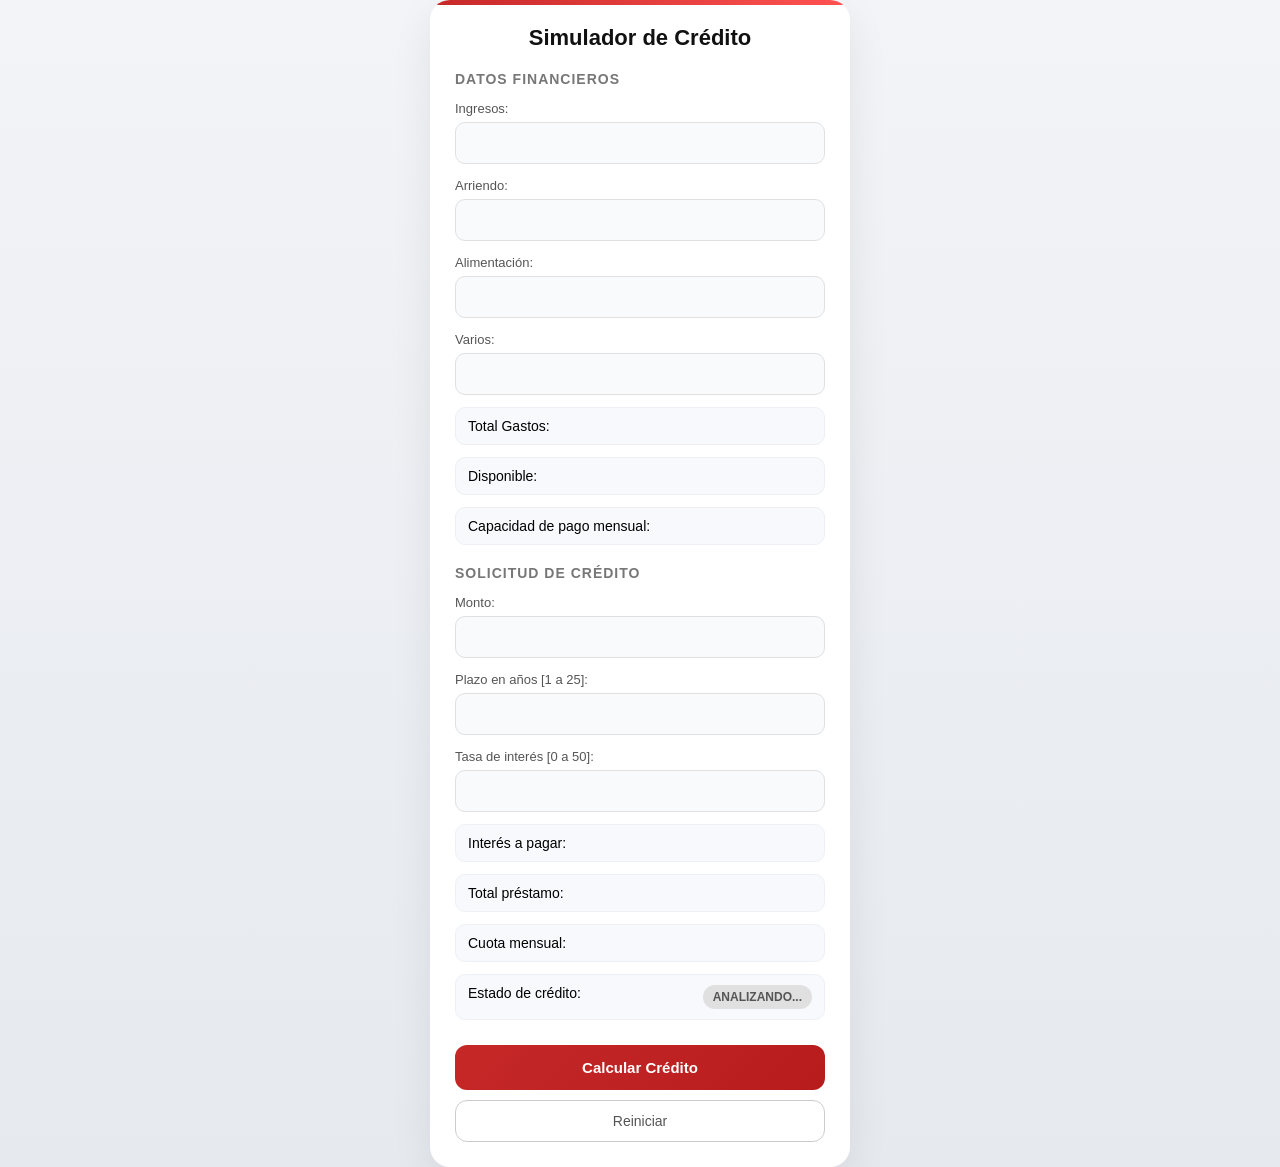
<file: index.html>
<!DOCTYPE html>
<html lang="es">
<head>
    <meta charset="UTF-8">
    <meta name="viewport" content="width=device-width, initial-scale=1.0">
    <title>Simulador de Crédito</title>
    <link rel="stylesheet" href="simulador.css">
</head>
<body>

    <div class="container">
        <h1>Simulador de Crédito</h1>

        <h2>Datos financieros</h2>
        <label for="txtIngresos">Ingresos:</label>
        <input type="text" id="txtIngresos">

        <label for="txtArriendo">Arriendo:</label>
        <input type="text" id="txtArriendo">

        <label for="txtAlimentacion">Alimentación:</label>
        <input type="text" id="txtAlimentacion">

        <label for="txtVarios">Varios:</label>
        <input type="text" id="txtVarios">

        <p>Total Gastos: <span id="spnGastos" > </span></p>
        <p>Disponible: <span id="spnDisponible" > </span></p>      <!--TEXTO DISPONIBLE-->
        <p>Capacidad de pago mensual: <span id="spnCapacidadPago"> </span></p>

        <h2>Solicitud de crédito</h2>
        <label for="txtMonto">Monto:</label>
        <input type="text" id="txtMonto">

        <label for="txtPlazo">Plazo en años [1 a 25]:</label>
        <input type="text" id="txtPlazo">

        <label for="txtTasaInteres">Tasa de interés [0 a 50]:</label>
        <input type="text" id="txtTasaInteres">

        <p>Interés a pagar: <span id="spnInteresPagar"></span></p>
        <p>Total préstamo: <span id="spnTotalPrestamo"></span></p>
        <p>Cuota mensual: <span id="spnCuotaMensual"></span></p>
        <p>Estado de crédito: <span id="spnEstadoCredito">ANALIZANDO...</span></p>

        <div class="buttons">
            <button id="btnCalcularCredito" onclick="calcular()">Calcular Crédito</button>
            <button id="btnReiniciar" onclick="reiniciarIngresos()">Reiniciar</button>
        </div>
    </div>

<script src="simulador.js"></script>
<script src="funciones.js"></script>
</body>
</html>
</file>
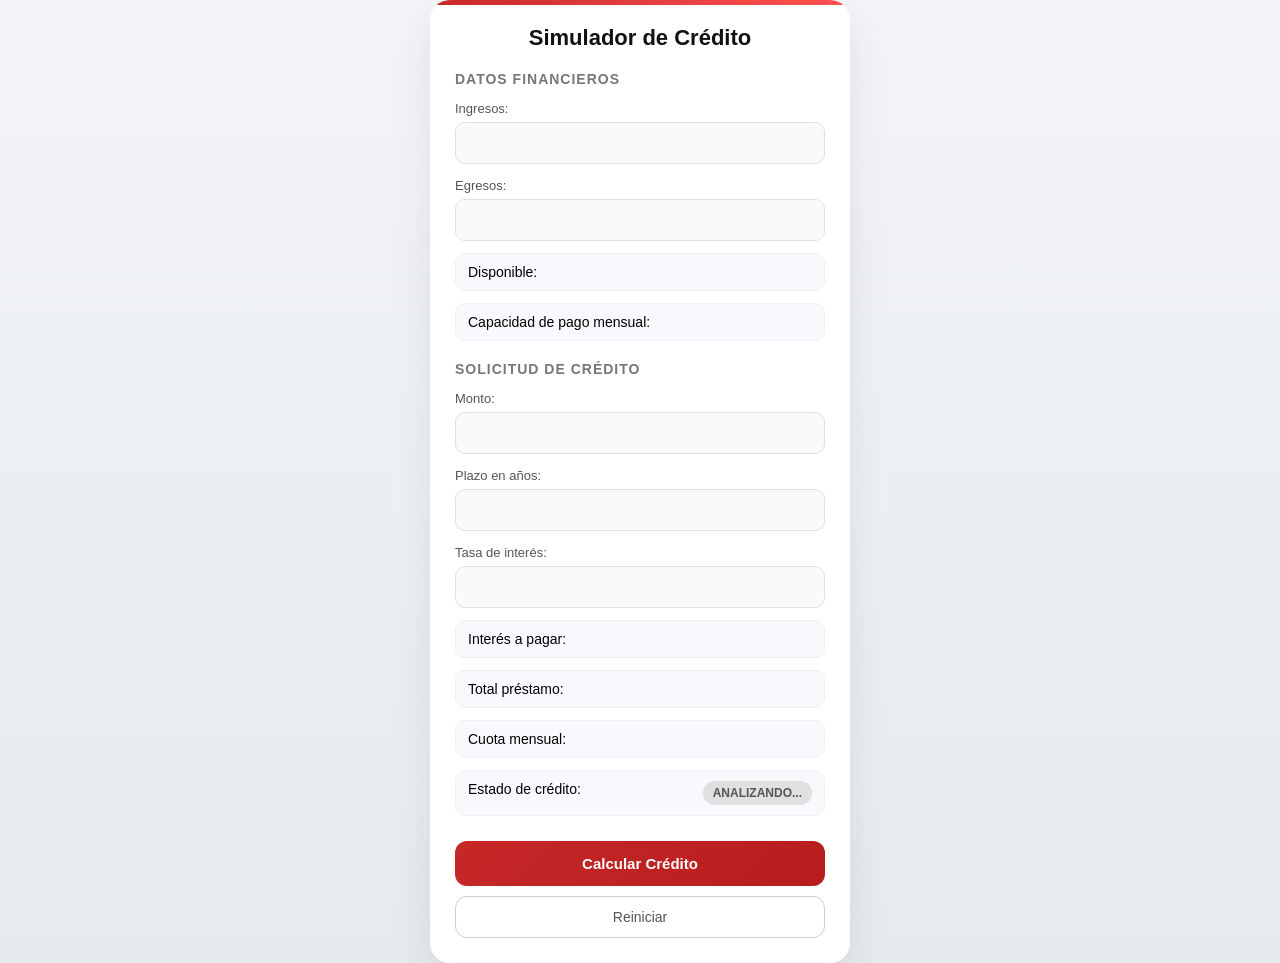
<file: simulador.html>
<!DOCTYPE html>
<html lang="es">
<head>
    <meta charset="UTF-8">
    <meta name="viewport" content="width=device-width, initial-scale=1.0">
    <title>Simulador de Crédito</title>
    <link rel="stylesheet" href="simulador.css">
</head>
<body>

    <div class="container">
        <h1>Simulador de Crédito</h1>

        <h2>Datos financieros</h2>
        <label for="txtIngresos">Ingresos:</label>
        <input type="text" id="txtIngresos">

        <label for="txtEgresos">Egresos:</label>
        <input type="text" id="txtEgresos">

        <p>Disponible: <span id="spnDisponible" > </span></p>      <!--TEXTO DISPONIBLE-->
        <p>Capacidad de pago mensual: <span id="spnCapacidadPago"> </span></p>

        <h2>Solicitud de crédito</h2>
        <label for="txtMonto">Monto:</label>
        <input type="text" id="txtMonto">

        <label for="txtPlazo">Plazo en años:</label>
        <input type="text" id="txtPlazo">

        <label for="txtTasaInteres">Tasa de interés:</label>
        <input type="text" id="txtTasaInteres">

        <p>Interés a pagar: <span id="spnInteresPagar"></span></p>
        <p>Total préstamo: <span id="spnTotalPrestamo"></span></p>
        <p>Cuota mensual: <span id="spnCuotaMensual"></span></p>
        <p>Estado de crédito: <span id="spnEstadoCredito">ANALIZANDO...</span></p>

        <div class="buttons">
            <button id="btnCalcularCredito" onclick="calcular()">Calcular Crédito</button>
            <button id="btnReiniciar" onclick="reiniciarIngresos()">Reiniciar</button>
        </div>
    </div>

<script src="simulador.js"></script>
<script src="funciones.js"></script>
</body>
</html>
</file>
<file: simulador.css>
/* RESET */
* {
    margin: 0;
    padding: 0;
    box-sizing: border-box;
}

/* BODY APP */
body {
    font-family: "Segoe UI", Roboto, sans-serif;
    background: linear-gradient(180deg, #f2f4f7, #e6e9ee);
    min-height: 100vh;
    display: flex;
    justify-content: center;
    align-items: center;
}

/* TARJETA PRINCIPAL */
.container {
    width: 100%;
    max-width: 420px;
    background: #ffffff;
    border-radius: 20px;
    padding: 25px;
    box-shadow: 0 15px 40px rgba(0, 0, 0, 0.08);
    position: relative;
    overflow: hidden;
}

/* BARRA SUPERIOR (detalle premium) */
.container::before {
    content: "";
    position: absolute;
    top: 0;
    left: 0;
    width: 100%;
    height: 5px;
    background: linear-gradient(90deg, #c62828, #ff5252);
}

/* TITULO */
h1 {
    text-align: center;
    font-size: 22px;
    font-weight: 600;
    color: #111;
    margin-bottom: 20px;
}

/* SECCIONES */
h2 {
    font-size: 14px;
    font-weight: 600;
    color: #777;
    margin-top: 20px;
    text-transform: uppercase;
    letter-spacing: 1px;
}

/* LABELS */
label {
    display: block;
    margin-top: 14px;
    font-size: 13px;
    color: #555;
}

/* INPUTS PREMIUM */
input {
    width: 100%;
    padding: 12px;
    margin-top: 6px;
    border-radius: 10px;
    border: 1px solid #e0e0e0;
    background: #f9fafb;
    font-size: 14px;
    transition: all 0.25s ease;
}

input:focus {
    border-color: #c62828;
    background: #ffffff;
    box-shadow: 0 0 0 3px rgba(198, 40, 40, 0.1);
    outline: none;
}

/* RESULTADOS COMO TARJETAS */
p {
    margin-top: 12px;
    font-size: 14px;
    display: flex;
    justify-content: space-between;
    background: #f7f9fc;
    padding: 10px 12px;
    border-radius: 10px;
    border: 1px solid #edf0f4;
}

/* VALORES */
span {
    font-weight: 600;
    color: #111;
}

/* ESTADO TIPO BADGE */
#spnEstadoCredito {
    padding: 5px 10px;
    border-radius: 20px;
    font-size: 12px;
    font-weight: 600;
    background: #e0e0e0;
    color: #555;
}

/* BOTONES */
.buttons {
    margin-top: 25px;
    display: flex;
    flex-direction: column;
    gap: 10px;
}

/* BOTON PRINCIPAL */
#btnCalcularCredito {
    background: linear-gradient(135deg, #c62828, #b71c1c);
    color: white;
    padding: 14px;
    border: none;
    border-radius: 12px;
    font-size: 15px;
    font-weight: 600;
    cursor: pointer;
    transition: all 0.25s ease;
}

/* BOTON SECUNDARIO */
#btnReiniciar {
    background: transparent;
    border: 1px solid #ccc;
    color: #555;
    padding: 12px;
    border-radius: 12px;
    font-size: 14px;
    cursor: pointer;
    transition: all 0.25s ease;
}

/* HOVER EFECTOS */
#btnCalcularCredito:hover {
    transform: translateY(-2px);
    box-shadow: 0 10px 20px rgba(198, 40, 40, 0.3);
}

#btnReiniciar:hover {
    background: #f1f1f1;
}

/* RESPONSIVE */
@media (max-width: 480px) {
    body {
        align-items: flex-start;
        padding-top: 20px;
    }

    .container {
        margin: 10px;
        border-radius: 15px;
        padding: 20px;
    }
}
</file>
